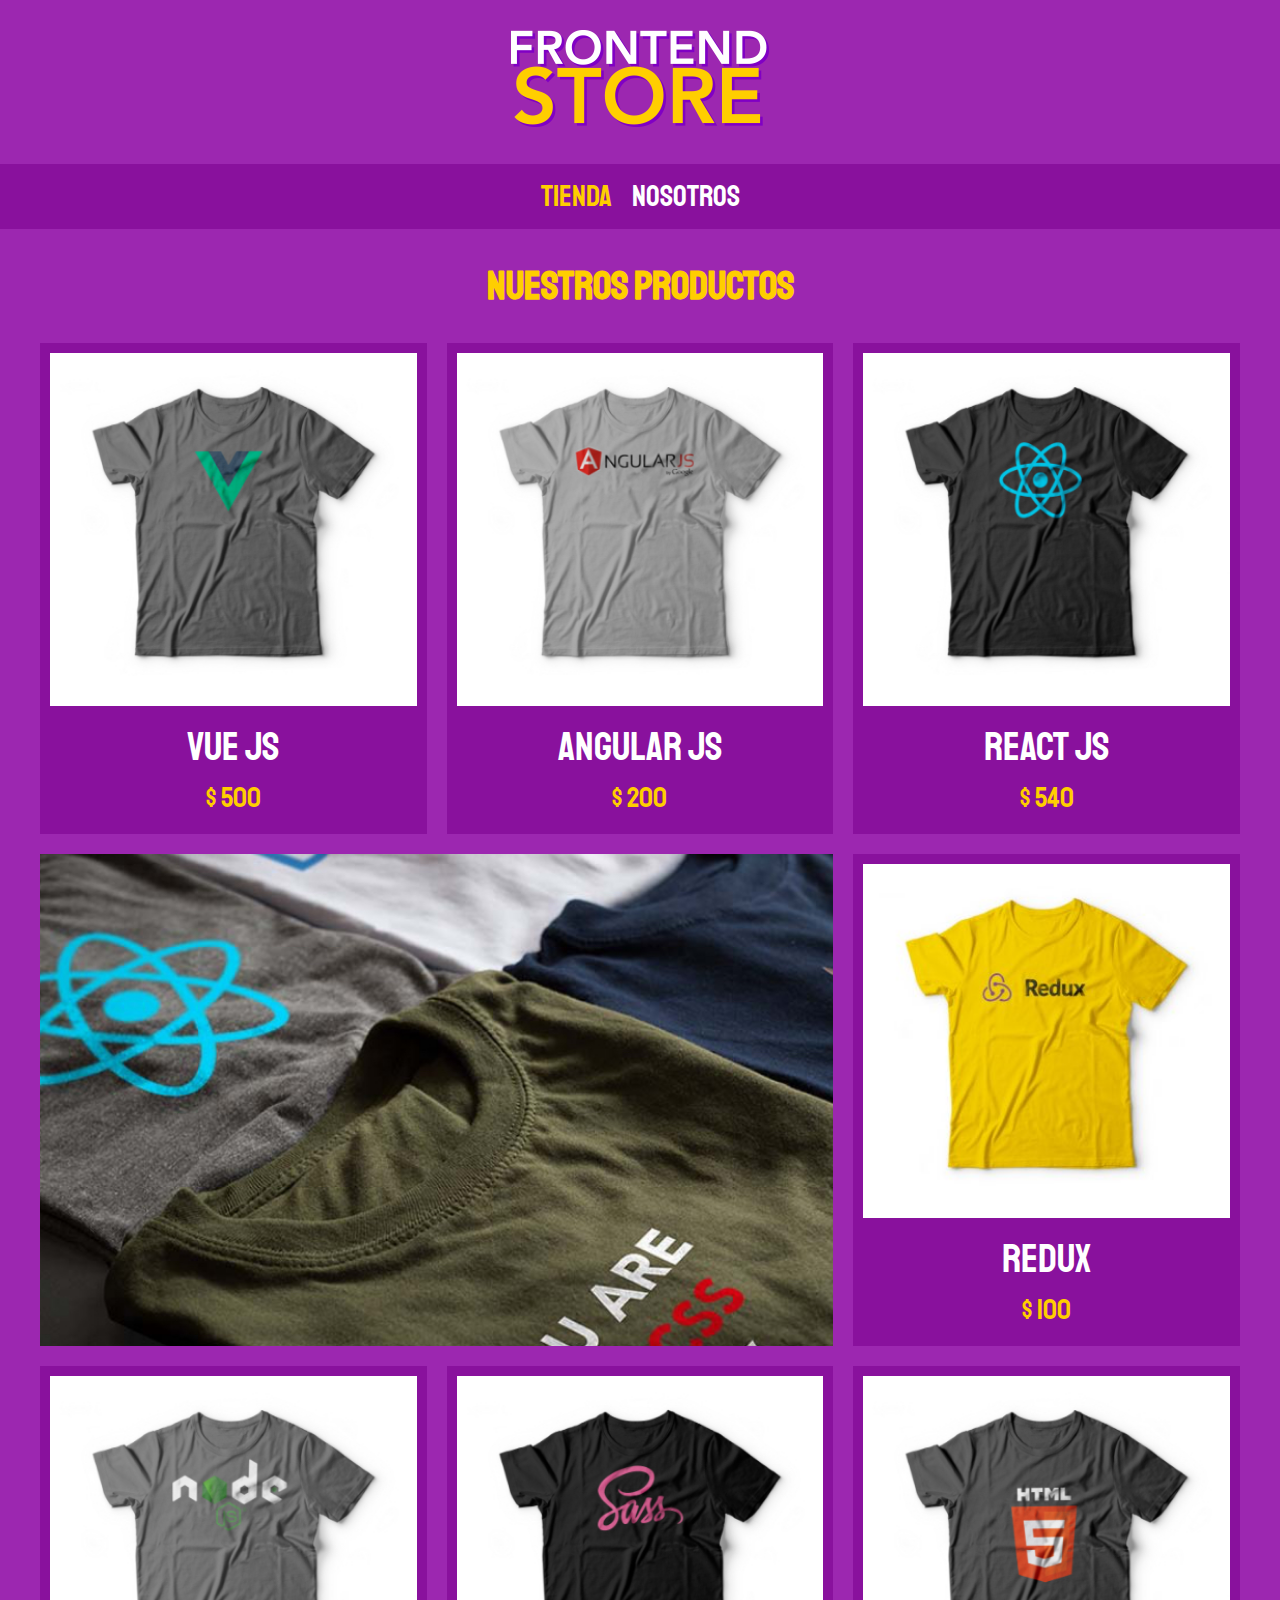
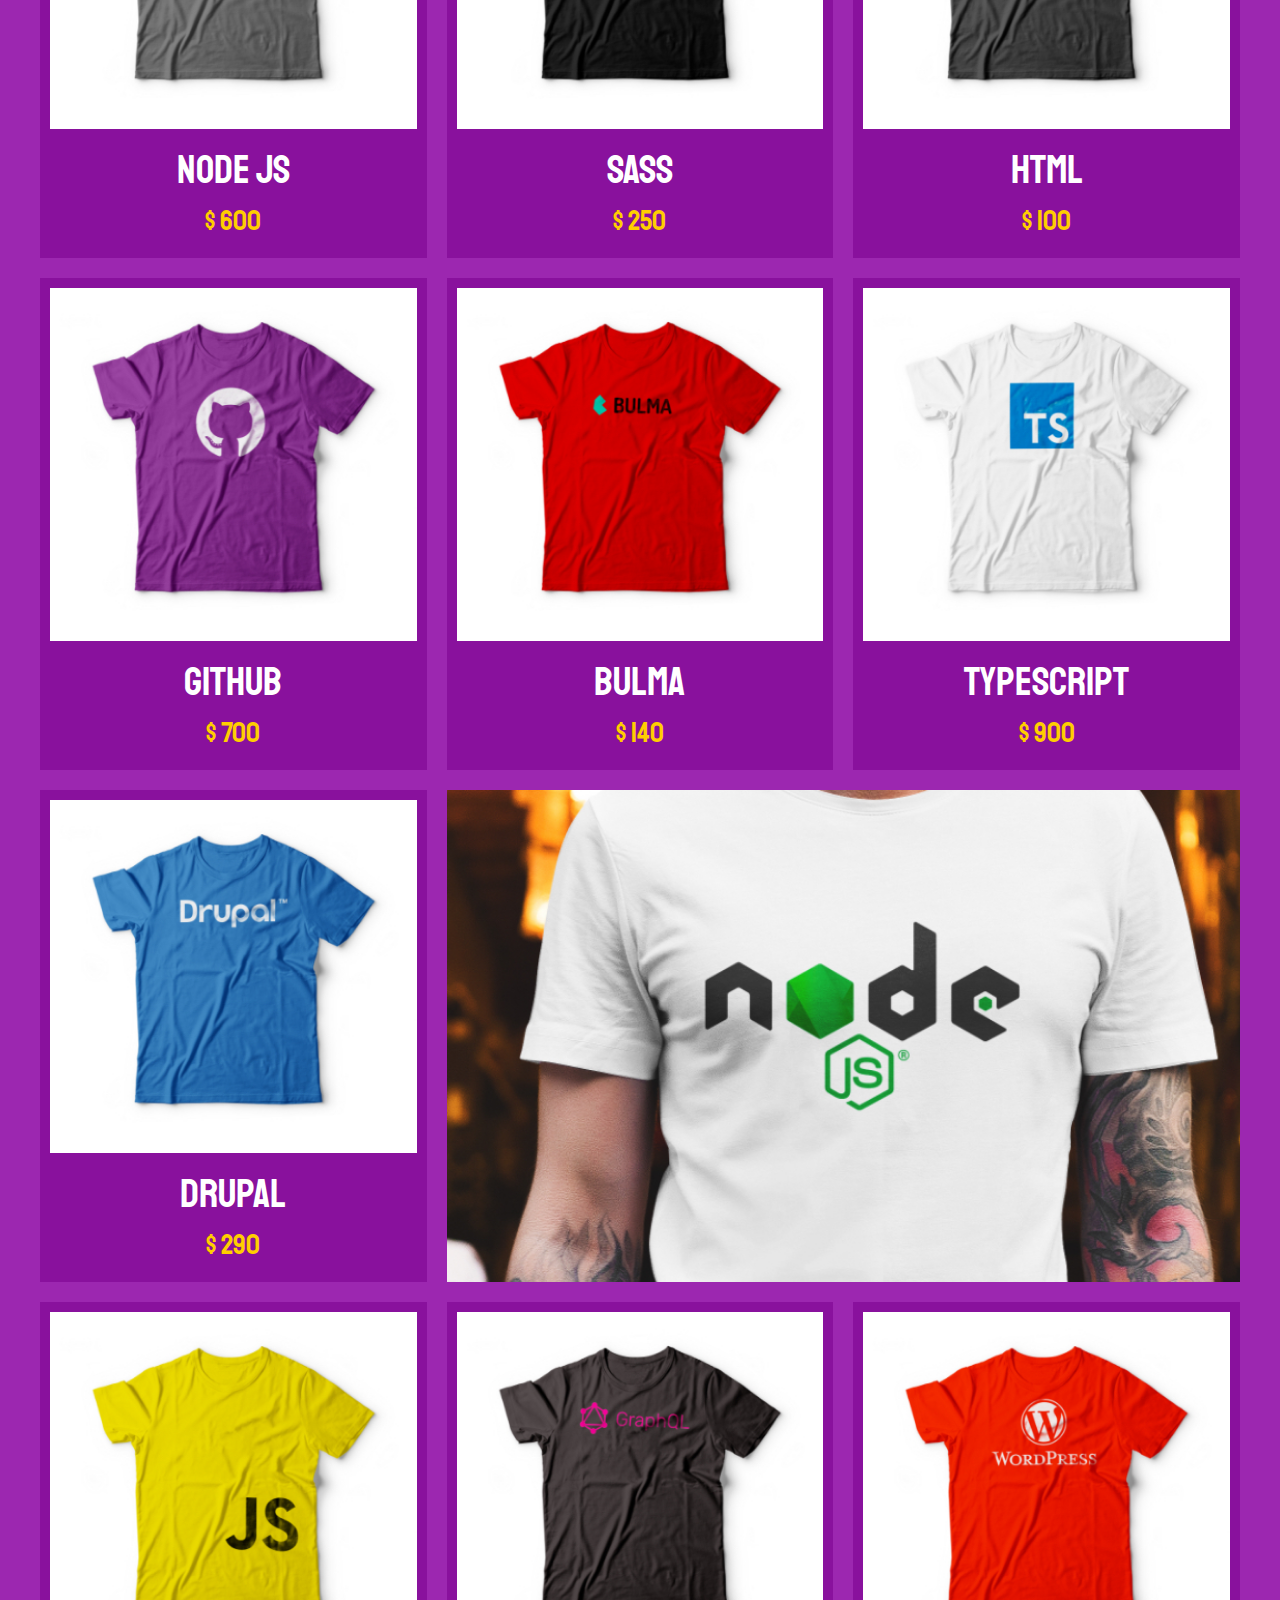
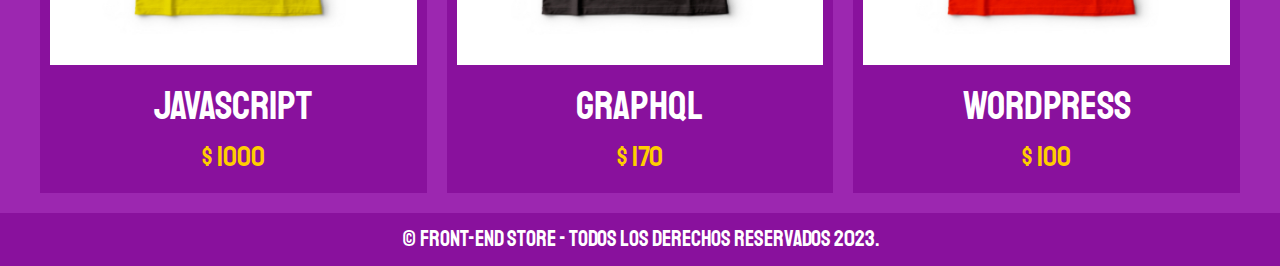
<file: index.html>
<!DOCTYPE html>
<html lang="en">
  <head>
    <meta charset="UTF-8" />
    <meta http-equiv="X-UA-Compatible" content="IE=edge" />
    <meta name="viewport" content="width=device-width, initial-scale=1.0" />
    <link rel="stylesheet" href="css/index.css" />
    <link rel="stylesheet" href="css/normalize.css" />
    <link
      href="https://fonts.googleapis.com/css2?family=Staatliches&display=swap"
      rel="stylesheet"
    />
    <title>Front-End Store</title>
  </head>
  <body>
    <header class="header">
      <a href="index.html">
        <img class="header__logo" src="img/logo.png" alt="logo" class="logo" />
      </a>
    </header>

    <nav class="navegacion">
      <a class="navegacion__enlace navegacion__enlace--activo" href="index.html"
        >Tienda</a
      >
      <a class="navegacion__enlace" href="nosotros.html">Nosotros</a>
    </nav>

    <main class="contenedor">
      <h1 class="h1">Nuestros Productos</h1>

      <div class="grid">
        <div class="producto">
          <a href="producto.html">
            <img src="img/1.jpg" alt="producto1" class="producto__imagen" />
            <div class="producto__texto">
              <p class="producto--nombre">Vue JS</p>
              <p class="producto--precio">$ 500</p>
            </div>
          </a>
        </div>

        <!-- Producto -->

        <div class="producto">
          <a href="producto.html">
            <img src="img/2.jpg" alt="producto1" class="producto__imagen" />
            <div class="producto__texto">
              <p class="producto--nombre">Angular JS</p>
              <p class="producto--precio">$ 200</p>
            </div>
          </a>
        </div>

        <!-- Producto -->

        <div class="producto">
          <a href="producto.html">
            <img src="img/3.jpg" alt="producto1" class="producto__imagen" />
            <div class="producto__texto">
              <p class="producto--nombre">React JS</p>
              <p class="producto--precio">$ 540</p>
            </div>
          </a>
        </div>

        <!-- Producto -->

        <div class="producto">
          <a href="producto.html">
            <img src="img/4.jpg" alt="producto1" class="producto__imagen" />
            <div class="producto__texto">
              <p class="producto--nombre">Redux</p>
              <p class="producto--precio">$ 100</p>
            </div>
          </a>
        </div>

        <!-- Producto -->

        <div class="producto">
          <a href="producto.html">
            <img src="img/5.jpg" alt="producto1" class="producto__imagen" />
            <div class="producto__texto">
              <p class="producto--nombre">Node JS</p>
              <p class="producto--precio">$ 600</p>
            </div>
          </a>
        </div>

        <!-- Producto -->

        <div class="producto">
          <a href="producto.html">
            <img src="img/6.jpg" alt="producto1" class="producto__imagen" />
            <div class="producto__texto">
              <p class="producto--nombre">Sass</p>
              <p class="producto--precio">$ 250</p>
            </div>
          </a>
        </div>

        <!-- Producto -->

        <div class="producto">
          <a href="producto.html">
            <img src="img/7.jpg" alt="producto1" class="producto__imagen" />
            <div class="producto__texto">
              <p class="producto--nombre">HTML</p>
              <p class="producto--precio">$ 100</p>
            </div>
          </a>
        </div>

        <!-- Producto -->

        <div class="producto">
          <a href="producto.html">
            <img src="img/8.jpg" alt="producto1" class="producto__imagen" />
            <div class="producto__texto">
              <p class="producto--nombre">Github</p>
              <p class="producto--precio">$ 700</p>
            </div>
          </a>
        </div>

        <!-- Producto -->

        <div class="producto">
          <a href="producto.html">
            <img src="img/9.jpg" alt="producto1" class="producto__imagen" />
            <div class="producto__texto">
              <p class="producto--nombre">Bulma</p>
              <p class="producto--precio">$ 140</p>
            </div>
          </a>
        </div>

        <!-- Producto -->

        <div class="producto">
          <a href="producto.html">
            <img src="img/10.jpg" alt="producto1" class="producto__imagen" />
            <div class="producto__texto">
              <p class="producto--nombre">TypeScript</p>
              <p class="producto--precio">$ 900</p>
            </div>
          </a>
        </div>

        <!-- Producto -->

        <div class="producto">
          <a href="producto.html">
            <img src="img/11.jpg" alt="producto1" class="producto__imagen" />
            <div class="producto__texto">
              <p class="producto--nombre">Drupal</p>
              <p class="producto--precio">$ 290</p>
            </div>
          </a>
        </div>

        <!-- Producto -->

        <div class="producto">
          <a href="producto.html">
            <img src="img/12.jpg" alt="producto1" class="producto__imagen" />
            <div class="producto__texto">
              <p class="producto--nombre">JavaScript</p>
              <p class="producto--precio">$ 1000</p>
            </div>
          </a>
        </div>

        <!-- Producto -->

        <div class="producto">
          <a href="producto.html">
            <img src="img/13.jpg" alt="producto1" class="producto__imagen" />
            <div class="producto__texto">
              <p class="producto--nombre">GraphQL</p>
              <p class="producto--precio">$ 170</p>
            </div>
          </a>
        </div>

        <!-- Producto -->

        <div class="producto">
          <a href="producto.html">
            <img src="img/14.jpg" alt="producto1" class="producto__imagen" />
            <div class="producto__texto">
              <p class="producto--nombre">WordPress</p>
              <p class="producto--precio">$ 100</p>
            </div>
          </a>
        </div>
        <!-- Producto -->

        <div class="grafico grafico--camisas"></div>
        <div class="grafico grafico--node"></div>
      </div>
    </main>

    <footer class="footer">
      <span class="footer__texto"
        >&copy; Front-End Store - Todos los derechos reservados 2023.</span
      >
    </footer>
  </body>
</html>
</file>
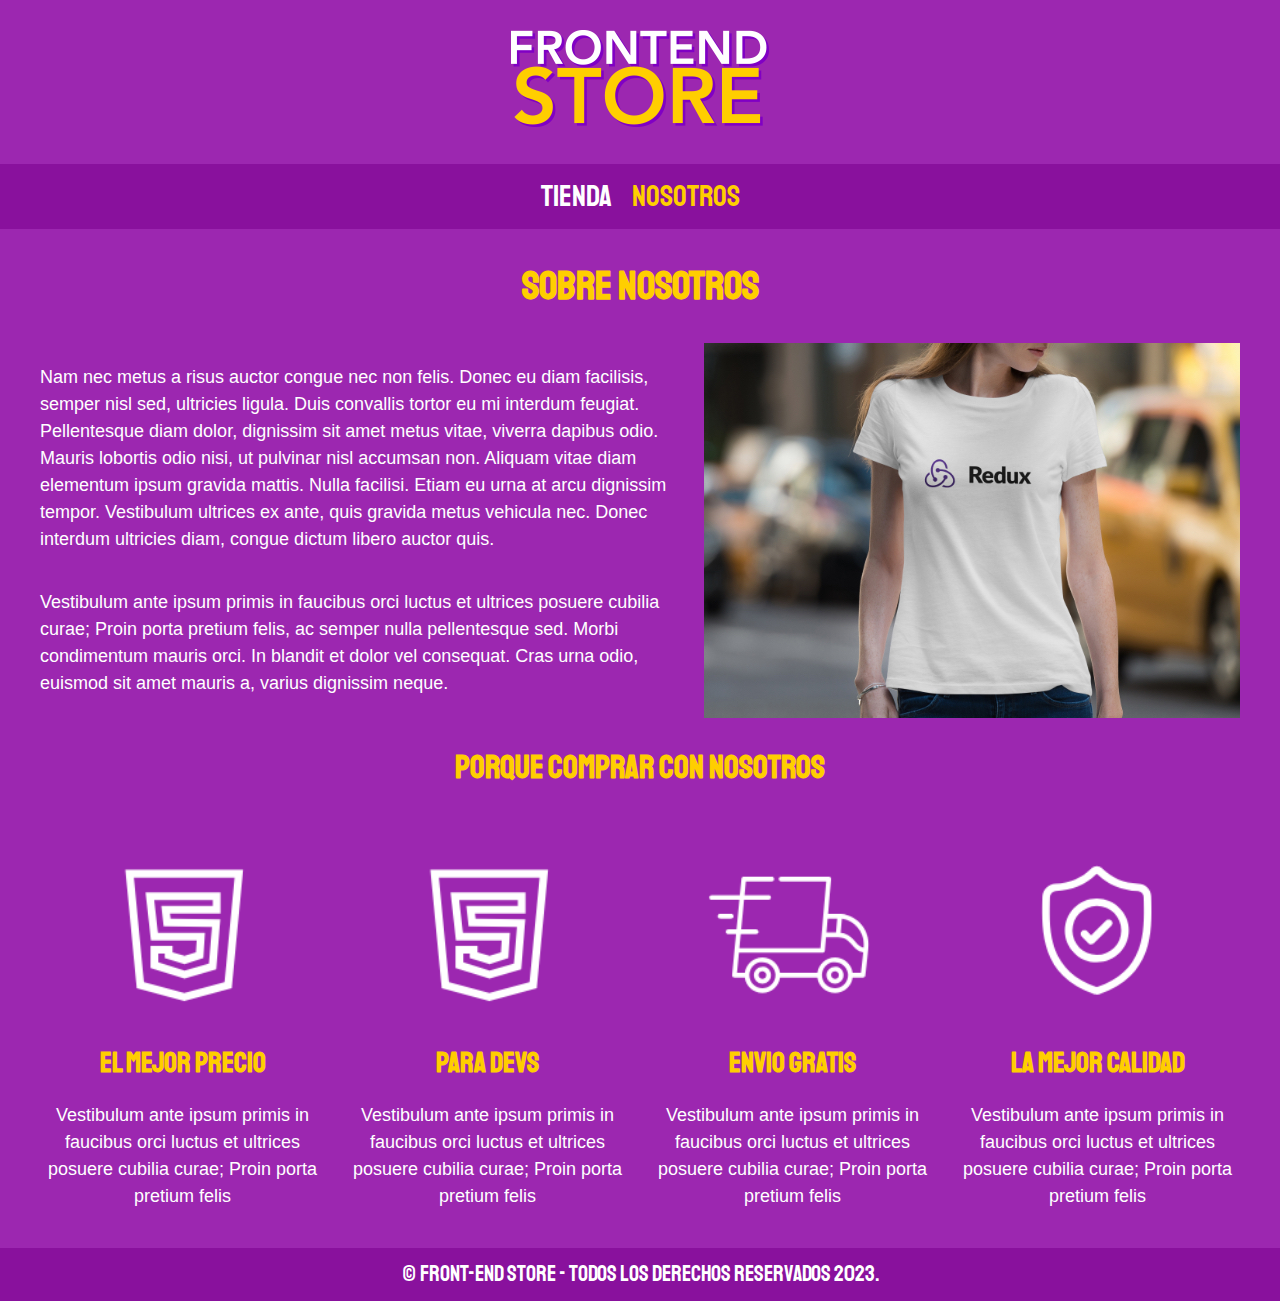
<file: nosotros.html>
<!DOCTYPE html>
<html lang="en">
  <head>
    <meta charset="UTF-8" />
    <meta http-equiv="X-UA-Compatible" content="IE=edge" />
    <meta name="viewport" content="width=device-width, initial-scale=1.0" />
    <link rel="stylesheet" href="css/index.css" />
    <link rel="stylesheet" href="css/normalize.css" />
    <link
      href="https://fonts.googleapis.com/css2?family=Staatliches&display=swap"
      rel="stylesheet"
    />
    <title>Front-End Store</title>
  </head>
  <body>
    <header class="header">
      <a href="index.html">
        <img class="header__logo" src="img/logo.png" alt="logo" class="logo" />
      </a>
    </header>

    <nav class="navegacion">
      <a class="navegacion__enlace" href="index.html">Tienda</a>
      <a
        class="navegacion__enlace navegacion__enlace--activo"
        href="nosotros.html"
        >Nosotros</a
      >
    </nav>

    <main class="contenedor">
      <h1 class="h1">Sobre Nosotros</h1>

      <div class="nosotros">
        <div class="nosotros__contenido">
          <div class="nosotros__info">
            <p class="nosotros__texto">
              Nam nec metus a risus auctor congue nec non felis. Donec eu diam
              facilisis, semper nisl sed, ultricies ligula. Duis convallis
              tortor eu mi interdum feugiat. Pellentesque diam dolor, dignissim
              sit amet metus vitae, viverra dapibus odio. Mauris lobortis odio
              nisi, ut pulvinar nisl accumsan non. Aliquam vitae diam elementum
              ipsum gravida mattis. Nulla facilisi. Etiam eu urna at arcu
              dignissim tempor. Vestibulum ultrices ex ante, quis gravida metus
              vehicula nec. Donec interdum ultricies diam, congue dictum libero
              auctor quis.
            </p>

            <p class="nosotros__texto">
              Vestibulum ante ipsum primis in faucibus orci luctus et ultrices
              posuere cubilia curae; Proin porta pretium felis, ac semper nulla
              pellentesque sed. Morbi condimentum mauris orci. In blandit et
              dolor vel consequat. Cras urna odio, euismod sit amet mauris a,
              varius dignissim neque.
            </p>
          </div>
          <img
            class="nosotros__img"
            src="img/nosotros.jpg"
            alt="Imagen-Descriptiva"
          />
        </div>
      </div>

      <h2>Porque comprar con nosotros</h2>

      <div class="iconos">
        <div class="iconos__info">
          <img class="iconos_img" src="img/icono_2.png" alt="" />
          <h3 class="iconos__h3">El mejor precio</h3>
          <p class="icono__texto">
            Vestibulum ante ipsum primis in faucibus orci luctus et ultrices
            posuere cubilia curae; Proin porta pretium felis
          </p>
        </div>
        <!-- Iconos Sobre Nosotros -->

        <div class="iconos__info">
          <img class="iconos_img" src="img/icono_2.png" alt="" />
          <h3 class="iconos__h3">Para devs</h3>
          <p class="icono__texto">
            Vestibulum ante ipsum primis in faucibus orci luctus et ultrices
            posuere cubilia curae; Proin porta pretium felis
          </p>
        </div>
        <!-- Iconos Sobre Nosotros -->
        <div class="iconos__info">
          <img class="iconos_img" src="img/icono_3.png" alt="" />
          <h3 class="iconos__h3">Envio Gratis</h3>
          <p class="icono__texto">
            Vestibulum ante ipsum primis in faucibus orci luctus et ultrices
            posuere cubilia curae; Proin porta pretium felis
          </p>
        </div>
        <!-- Iconos Sobre Nosotros -->
        <div class="iconos__info">
          <img class="iconos_img" src="img/icono_4.png" alt="" />
          <h3 class="iconos__h3">La mejor calidad</h3>
          <p class="icono__texto">
            Vestibulum ante ipsum primis in faucibus orci luctus et ultrices
            posuere cubilia curae; Proin porta pretium felis
          </p>
        </div>
        <!-- Iconos Sobre Nosotros -->
      </div>
    </main>

    <footer class="footer">
      <span class="footer__texto"
        >&copy; Front-End Store - Todos los derechos reservados 2023.</span
      >
    </footer>
  </body>
</html>
</file>
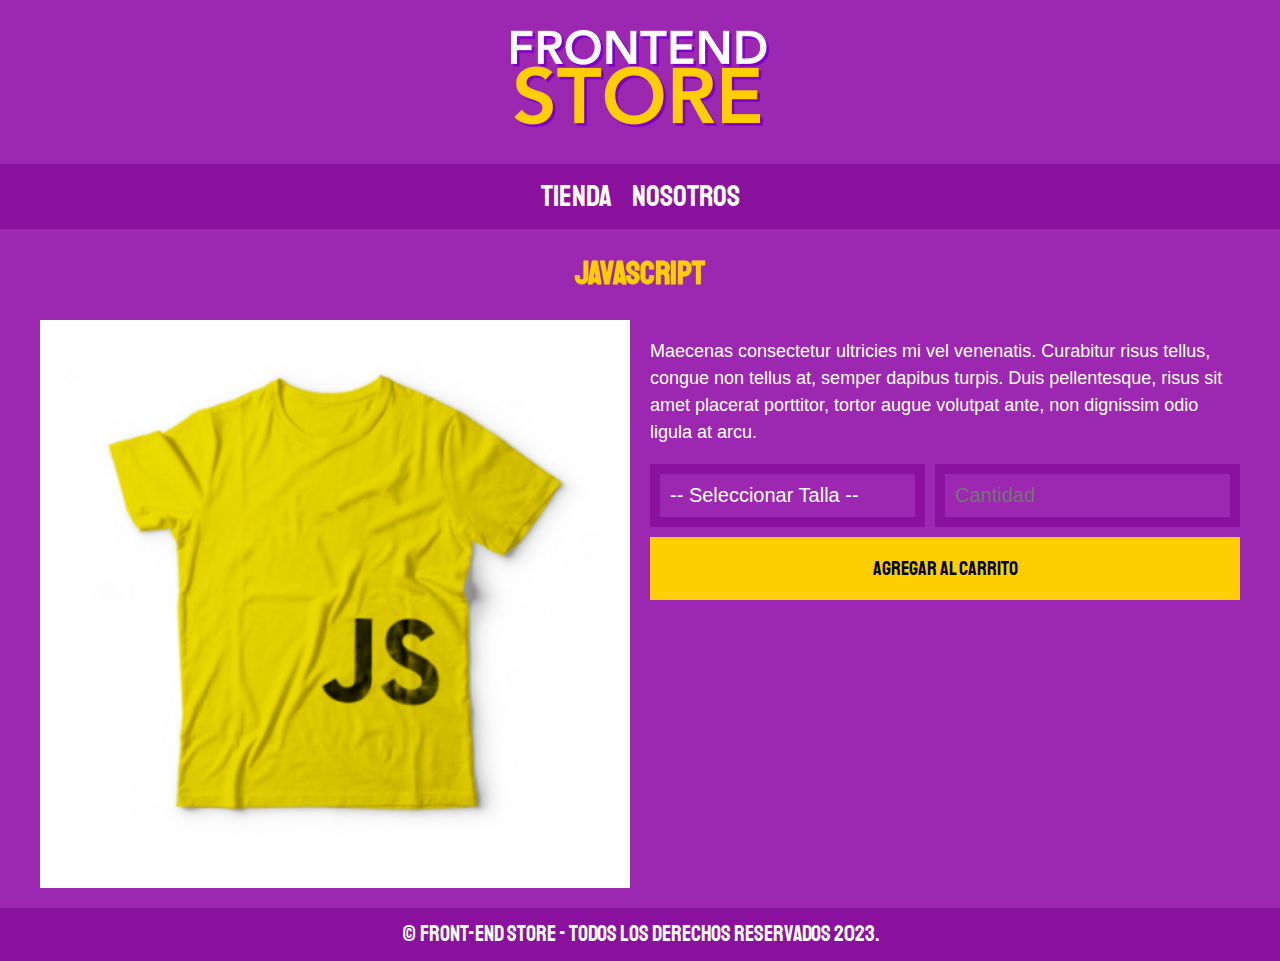
<file: producto.html>
<!DOCTYPE html>
<html lang="en">
  <head>
    <meta charset="UTF-8" />
    <meta http-equiv="X-UA-Compatible" content="IE=edge" />
    <meta name="viewport" content="width=device-width, initial-scale=1.0" />
    <link rel="stylesheet" href="css/index.css" />
    <link rel="stylesheet" href="css/normalize.css" />
    <link
      href="https://fonts.googleapis.com/css2?family=Staatliches&display=swap"
      rel="stylesheet"
    />
    <title>Front-End Store</title>
  </head>
  <body>
    <header class="header">
      <a href="index.html">
        <img class="header__logo" src="img/logo.png" alt="logo" class="logo" />
      </a>
    </header>

    <nav class="navegacion">
      <a class="navegacion__enlace" href="index.html">Tienda</a>
      <a class="navegacion__enlace" href="nosotros.html">Nosotros</a>
    </nav>

    <main class="contenedor">
      <h1>JavaScript</h1>

      <div class="camisa">
        <div class="grid__camisa">
          <img src="img/12.jpg" alt="JavaScript" />
          <div class="camisa__contenido">
            <p>
              Maecenas consectetur ultricies mi vel venenatis. Curabitur risus
              tellus, congue non tellus at, semper dapibus turpis. Duis
              pellentesque, risus sit amet placerat porttitor, tortor augue
              volutpat ante, non dignissim odio ligula at arcu.
            </p>

            <form class="formulario__camisas">
              <select name="camisas__talla" class="camisas__talla">
                <option disabled selected>-- Seleccionar Talla --</option>
                <option value="camisa_Chica">Chica</option>
                <option value="camisa_Media">Media</option>
                <option value="camisa_Grande">Grande</option>
              </select>
              <input
                type="number"
                name="cantidad"
                min="1"
                placeholder="Cantidad"
                class="camisas__cantidads"
              />
              <input class="carrito" type="submit" value="Agregar al carrito" />
            </form>
          </div>
        </div>
      </div>
      <!-- Camisas -->
    </main>

    <footer class="footer">
      <span class="footer__texto"
        >&copy; Front-End Store - Todos los derechos reservados 2023.</span
      >
    </footer>
  </body>
</html>
</file>
<file: css/index.css>
:root {
    --primario: #9C27B0;
    --primarioOscuro: #89119D;
    --secundario: #FFCE00;
    --secundarioOscuro: rgb(233, 187, 2);
    --blanco: #FFF;
    --negro: #000;

    --fuentePrincipal: 'Staatliches', cursive;
}


html {
    box-sizing: border-box;
    font-size: 62.5%;
}

*,
*:before,
*:after {
    box-sizing: inherit;
}

/* Globales */

body {
    background-color: var(--primario);
    font-size: 1.6rem;
    line-height: 1.5;
}

p {
    font-size: 1.8rem;
    font-family: Arial, Helvetica, sans-serif;
    color: var(--blanco);
}

a {
    text-decoration: none;
}

img {
    width: 100%;
}

.contenedor {
    max-width: 120rem;
    margin: 0 auto;

}

h1,
h2,
h3 {
    text-align: center;
    color: var(--secundario);
    font-family: var(--fuentePrincipal);
}

.h1 {
    font-size: 4rem;
}

h2 {
    font-size: 3.2rem;
}

h3 {
    font-size: 2.8rem;
}

/* Header */

.header {
    display: flex;
    justify-content: center;
    align-items: center;
}

.header__logo {
    margin: 3rem 0;
}

/* Fin Header */

/* Nav */

.navegacion {
    background-color: var(--primarioOscuro);
    display: flex;
    justify-content: center;
    align-items: center;
    padding: 1rem 0;
    gap: 2rem;
}

.navegacion__enlace {
    color: var(--blanco);
    font-family: var(--fuentePrincipal);
    font-size: 3rem;
}

.navegacion__enlace--activo,
.navegacion__enlace:hover {
    color: var(--secundario);
}

/* Fin Nav */

/* Footer */

.footer {
    background-color: var(--primarioOscuro);
    padding: 1rem 0;
    margin-top: 2rem;
    text-align: center;
}

.footer__texto {
    color: var(--blanco);
    font-family: var(--fuentePrincipal);
    font-size: 2.2rem;
}

/* Fin Footer */

/* Main */

.grid {
    display: grid;
    grid-template-columns: repeat(2, 1fr);
    gap: 2rem;
}

@media (min-width: 768px) {
    .grid {
        grid-template-columns: repeat(3, 1fr);
    }
}

.producto {
    background: var(--primarioOscuro);
    padding: 1rem;
}


.producto--precio,
.producto--nombre {
    font-family: var(--fuentePrincipal);
    margin: 1rem 0;
    text-align: center;
    line-height: 1.2;
}

.producto--nombre {
    font-size: 4rem;
}

.producto--precio {
    font-size: 2.8rem;
    color: var(--secundario);
}

/* Graficos */

.grafico {
    background-repeat: no-repeat;
    background-size: cover;
    min-height: 30rem;
    grid-column: 1 / 3;
}

.grafico--camisas {
    background-image: url(../img/grafico1.jpg);
    grid-row: 2 / 3;
}

.grafico--node {
    background-image: url(../img/grafico2.jpg);
    grid-row: 8 / 9;
}

@media (min-width: 480px) {
    .grafico--node {
        grid-row: 5 / 6;
        grid-column: 2 / 4;
    }
}

/* Fin Graficos */

/* Nosotros */

.nosotros__contenido {
    display: flex;
    flex-direction: column-reverse;
    justify-content: center;
    align-items: center;
}

@media (min-width: 1080px) { 
    .nosotros__contenido {
        flex-direction: row;
    }
}

.nosotros__info {
    display: flex;
    flex-direction: column;
}


.iconos {
    display: grid;
    grid-template-columns: repeat(1, 1fr);
    gap: 2rem;

}

@media (min-width: 768px) { 
    .iconos {
        grid-template-columns: repeat(4, 1fr);
    }
}

@media (min-width: 480px) and (max-width: 767px){ 
    .iconos {
        grid-template-columns: repeat(2, 1fr);
        gap: 1rem;
    }
}

.iconos__info {
    display: flex;
    flex-direction: column;
    justify-content: center;
    align-items: center;
}

.icono__texto {
    text-align: center;
}

.iconos__h3 {
    margin: 0;
}


/* Fin Nosotros */

/* Producto */

.camisa {
    display: flex;
    flex-direction: column;
    justify-content: center;
    align-items: center;
}

.grid__camisa {
    display: grid;
}

@media (min-width: 768px) { 
    .grid__camisa {
        grid-template-columns: repeat(2, 1fr);
        gap: 2rem;
    }   
}

.formulario__camisas {
    display: grid;
    grid-template-columns: repeat(1, 1fr);
    grid-template-rows: repeat(3, 1fr);
    gap: 2rem;
}

@media (min-width: 768px) { 
    .formulario__camisas {
        grid-template-columns: repeat(2, 1fr);
        gap: 1rem;
    }   

    .carrito {
        grid-column: 1 / 3;
    }
}
.carrito {
    background-color: var(--secundario);
    border: none;
    font-size: 2rem;
    font-family: var(--fuentePrincipal);
    padding: 2rem;
    transition: background-color .3s ease;
}

.carrito:hover {
    background-color: var(--secundarioOscuro);
    cursor: pointer;
}

.camisas__cantidads, .camisas__talla {
    border: 1rem solid var(--primarioOscuro);
    background-color: transparent;
    color: var(--blanco);
    font-size: 2rem;
    font-family: Arial, Helvetica, sans-serif;
    padding: 1rem;
    appearance: none;
    cursor: pointer;
}
/* Fin Producto */
</file>
